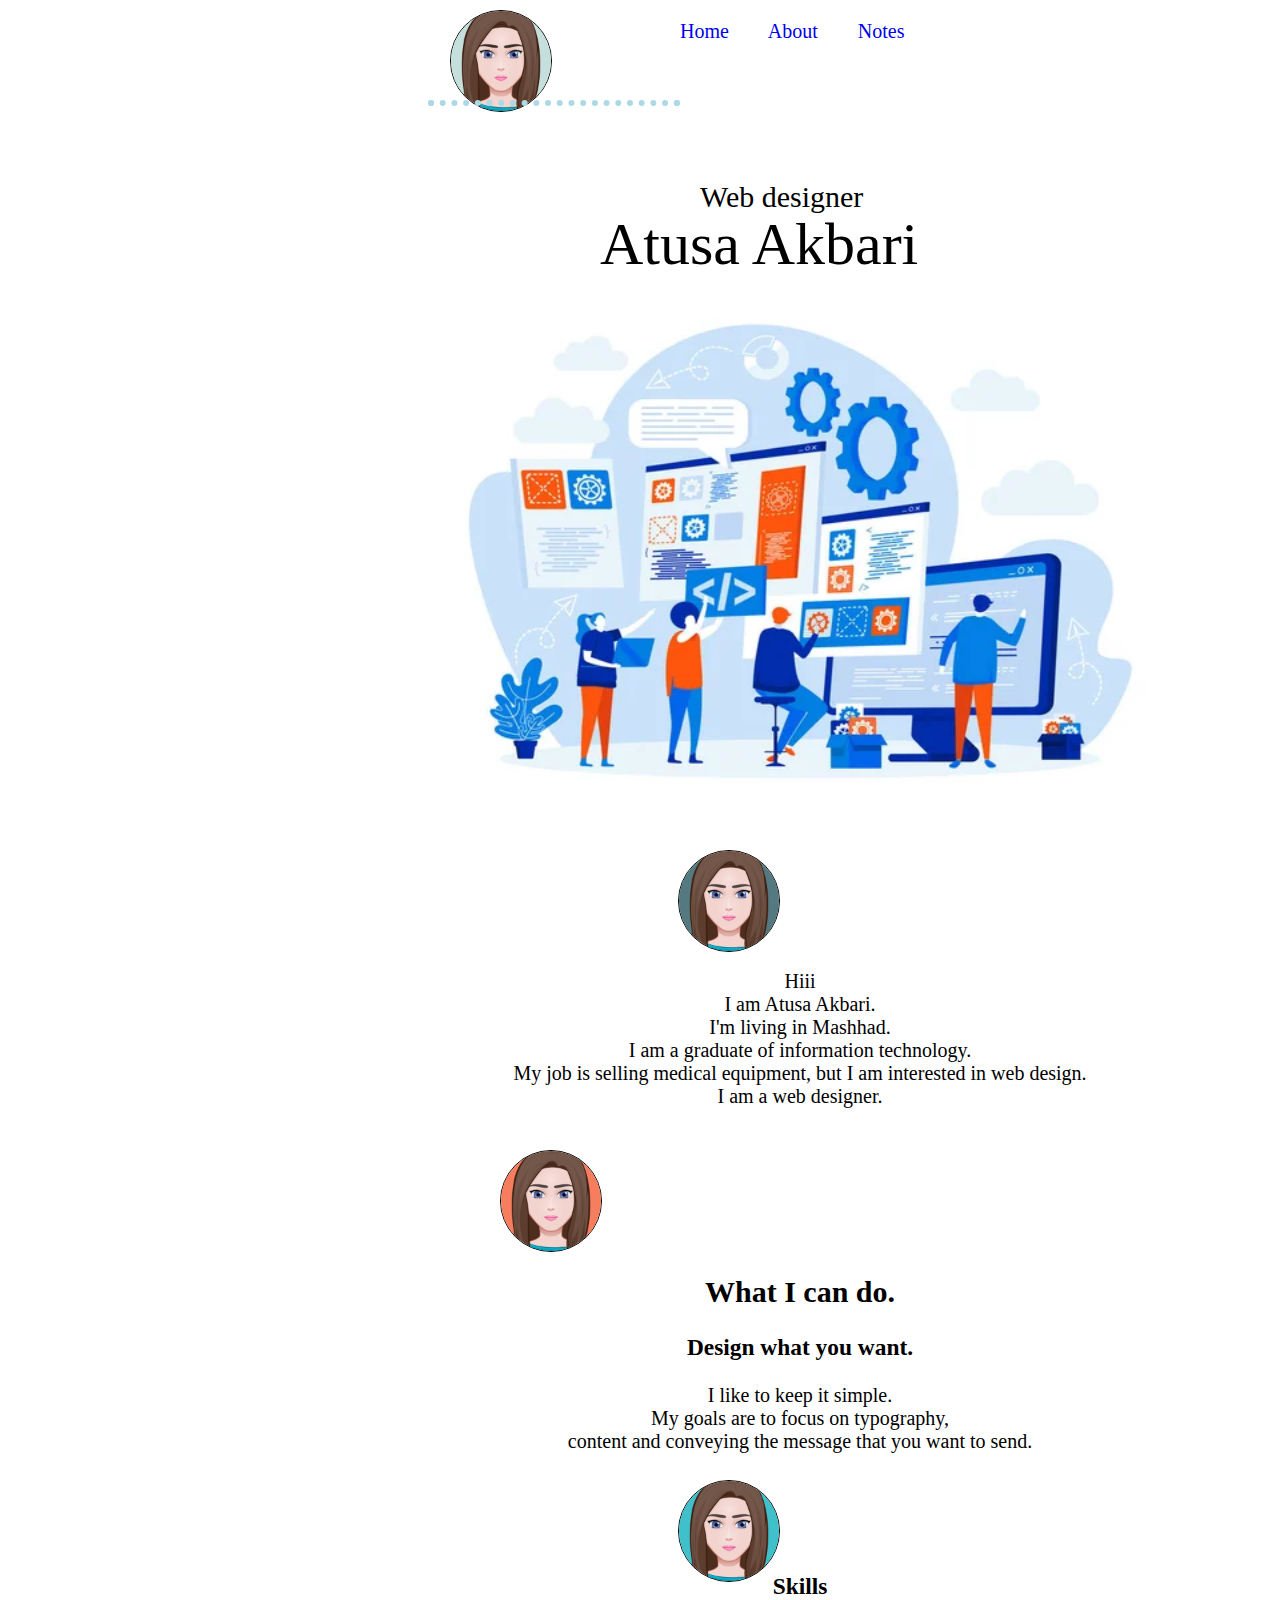
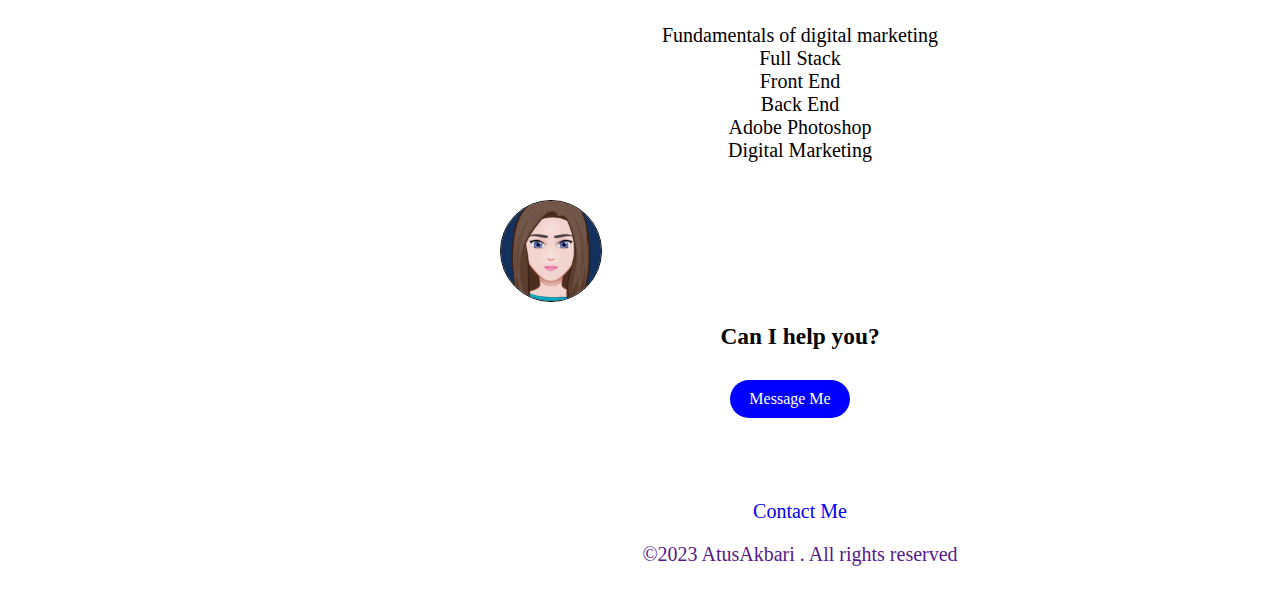
<file: index.html>
<!DOCTYPE html>
<html lang="en" dir="ltr">
  <head>
    <meta charset="utf-8">
    <meta name="keywords" content="HTML,CSS,freelance,developer,web design,graphic design,websites,graphics">
    <meta name="description" content="about web designer and HTML and CSS">
    <meta name="viewport" content="width=device-width, initial-scale=1.0">
    <meta name="author" content="Atusa Akbari">
    <link rel="stylesheet" href="styls.css">
    <link rel="icon" href="favicon.ico">
    <title>a web designer</title>
  </head>
  <body>
    <header>
      <div>
        <img class="nav-pic"src="image/myAvatar.jpg" alt="pic head">
      </div>
      <nav class="nav-bar">
          <a href="index.html">Home</a>&nbsp &nbsp &nbsp &nbsp
          <a href="about.html">About</a>&nbsp &nbsp &nbsp &nbsp
          <a href="not.html">Notes</a>
     <hr>
      </nav>
    </header>
    <main>
      <div>
        <p class="p-main1">Atusa Akbari</p>
        <p class="p-main2">Web designer</p>
      </div>
      <div>
        <img class="pic-main1" src="image/picmain01.jpg" alt="piccenter">
      </div>
         <img class="pic-main2" src="image/myAvatar05.jpg" alt="avatar me">
          <div class="paraf-1">
         <p>Hiii <br>
           I am Atusa Akbari.<br>
            I'm living in Mashhad.<br>
            I am a graduate of information technology.<br>
            My job is selling medical equipment, but I am interested in web design.<br>
            I am a web designer.</p>
       </div>
         <img class="pic-main3" src="image/myAvatar08.jpg" alt="avatar me">
       <div class="paraf-2">
       <h2>What I can do.</h2>
        <h3>Design what you want.</h3>
        <p>I like to keep it simple.<br> My goals are to focus on typography,<br> content and conveying the message that you want to send.</p>
       </div>
         <img class="pic-main4" src="image/myAvatar07.jpg" alt="avatar me">
         <div class="Skills">
        <h3>  Skills </h3>
          <p>Fundamentals of digital marketing <br>
          Full Stack <br>
          Front End <br>
          Back End <br>
          Adobe Photoshop
          <br>Digital Marketing
        </p>
       </div>
       <img class="pic-main5" src="image/myAvatar06.jpg" alt="avatar me">
       <div class="main-end">
         <h3>Can I help you?</h3>
         </div>
           <a id=d1 href="#">Message Me</a>
    </main>
    <footer>
    <a href="contactme.html">Contact Me</a>
   <p><a href=""> &#169;2023 AtusAkbari . All rights reserved</a></p>
    </footer>
  </body>
</html>
</file>
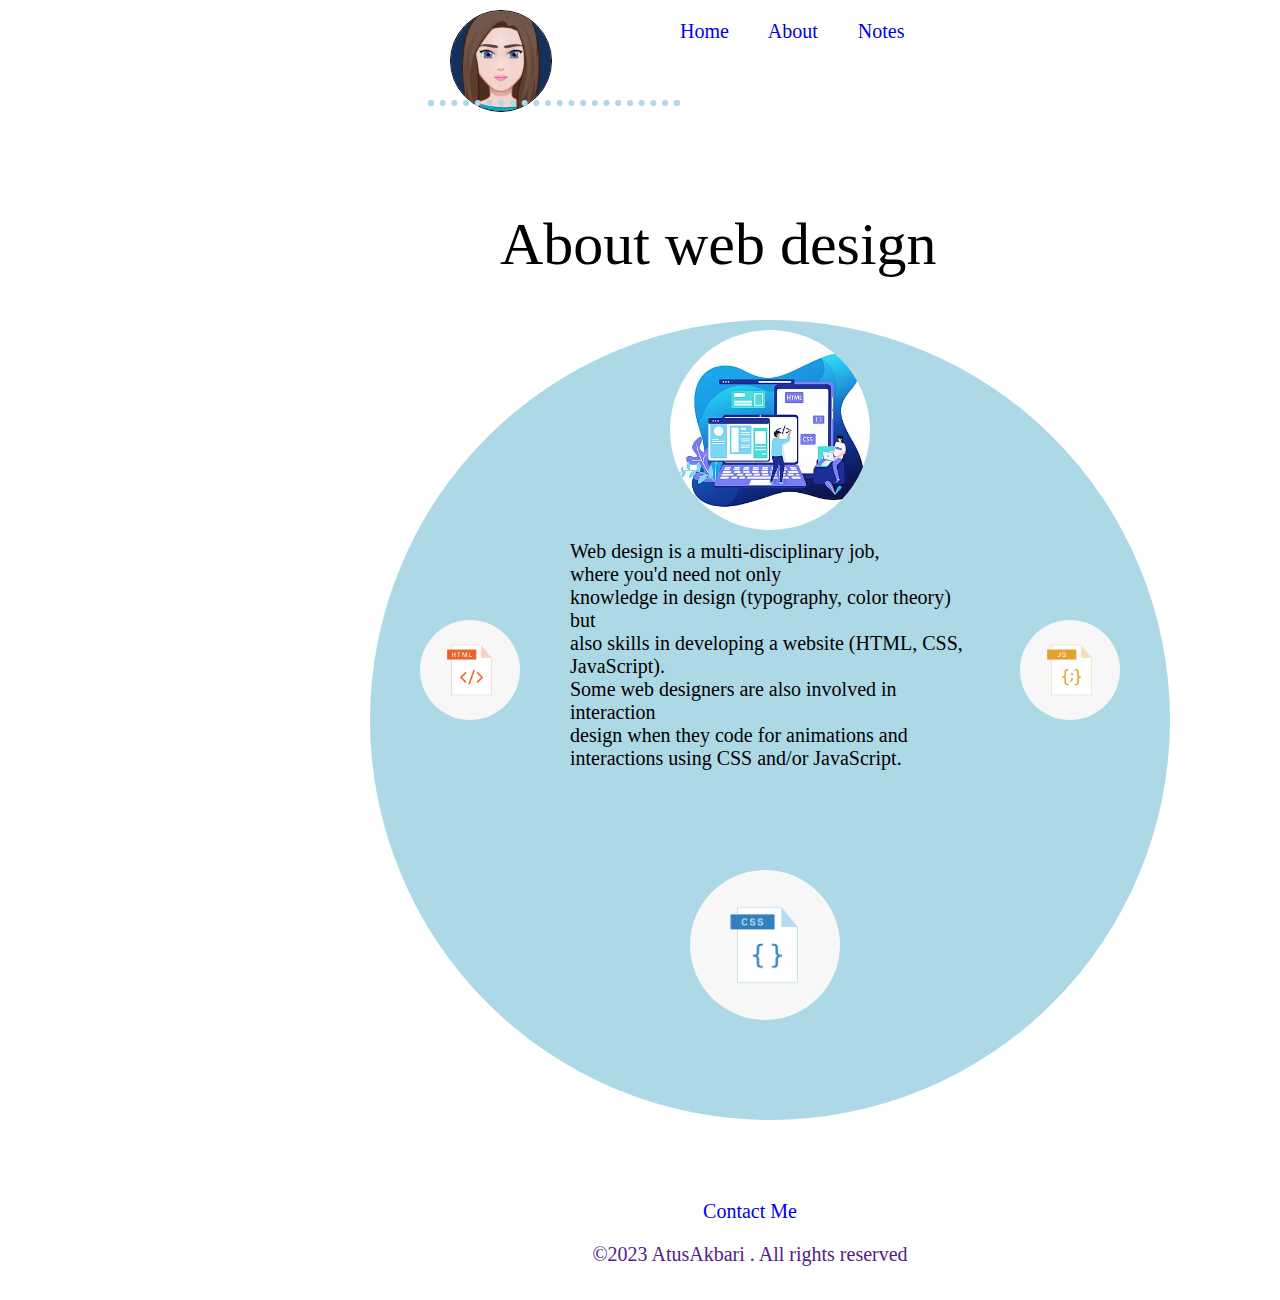
<file: about.html>
<!DOCTYPE html>
<html lang="en" dir="ltr">
  <head>
    <meta charset="utf-8">
    <meta name="keywords" content="HTML,CSS,freelance,developer,web design,graphic design,websites,graphics">
    <meta name="description" content="about web designer and HTML and CSS">
    <meta name="viewport" content="width=device-width, initial-scale=1.0">
    <meta name="author" content="Atusa Akbari">
    <link rel="stylesheet" href="styls.css">
    <link rel="icon" href="favicon.ico">
    <title>About</title>
    </head>
      <body>
    <header>
    <div>
     <img class="nav-pic"src="image/myAvatar06.jpg" alt="pic head">
    </div>
    <nav class="nav-bar">
      <a href="index.html">Home</a>&nbsp &nbsp &nbsp &nbsp
      <a href="about.html">About</a>&nbsp &nbsp &nbsp &nbsp
      <a href="not.html">Notes</a>
      <hr>
    </nav>
  </header>
  <div>
    <p class="p-about1">About web design</p>
  </div>
  <div class="main-about">
    <img src="image/picabout03.jpg" alt="pic about" style="width:200px;height:200px;border-radius:100%;position:absolute;left:300px;top:10px;">
  <p id=p1>Web design is a multi-disciplinary job,<br>
     where you'd need not only <br>
      knowledge in design (typography, color theory) but <br>
       also skills in developing a website (HTML, CSS, JavaScript).<br>
        Some web designers are also involved in interaction <br>
         design when they code for animations and <br>
          interactions using CSS and/or JavaScript.</p>
          <img src="image/07.jpg" alt="pic about" style="width:100px;height:100px;border-radius:100%;position:absolute;left:50px;top:300px;">
           <img src="image/08.jpg" alt="pic about" style="width:100px;height:100px;border-radius:100%;position:absolute;left:650px;top:300px;">
           <img src="image/09.jpg" alt="pic about" style="width:150px;height:150px;border-radius:100%;position:absolute;left:320px;top:550px;">
  </div>
  <div class="about-footer">
  <a href="contactme.html" >Contact Me</a>
  <p><a href=""> &#169;2023 AtusAkbari . All rights reserved</a></p>
  </div>
  </body>
</html>
</file>
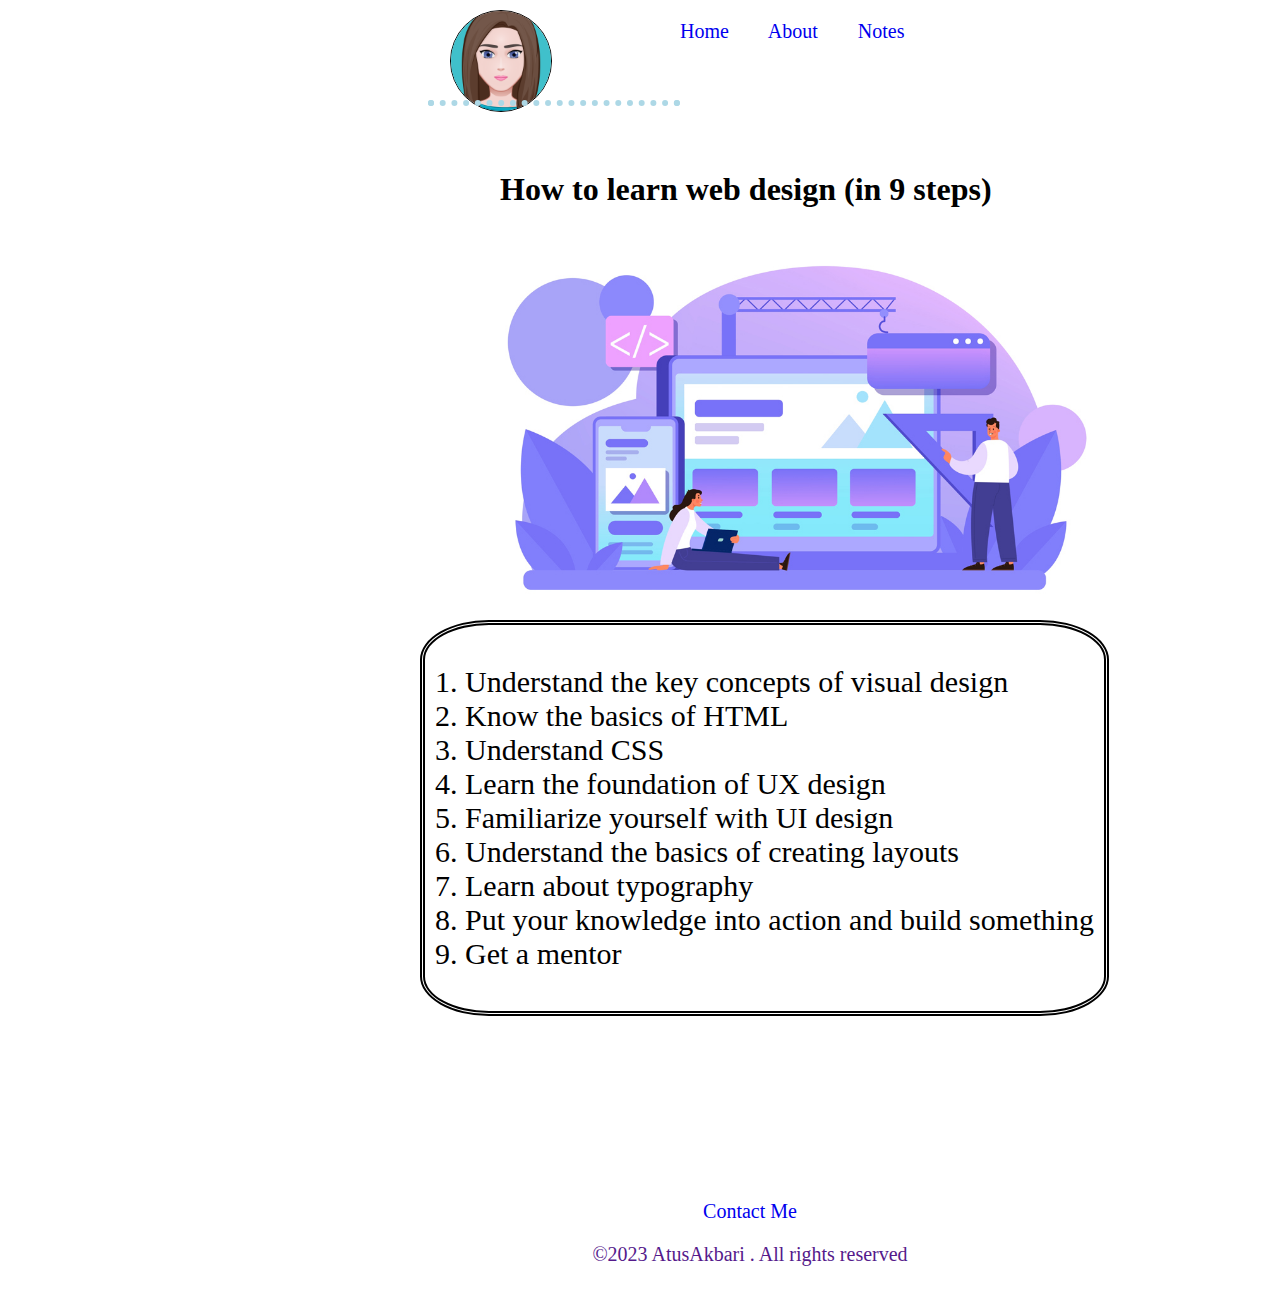
<file: not.html>
<!DOCTYPE html>
<html lang="en" dir="ltr">
<head>
  <meta charset="utf-8">
  <meta name="keywords" content="HTML,CSS,freelance,developer,web design,graphic design,websites,graphics">
  <meta name="description" content="about web designer and HTML and CSS">
  <meta name="viewport" content="width=device-width, initial-scale=1.0">
  <meta name="author" content="Atusa Akbari">
  <link rel="stylesheet" href="styls.css">
  <link rel="icon" href="favicon.ico">
  <title>Note</title>
</head>
<body>
<header>
<div>
 <img class="nav-pic"src="image/myAvatar07.jpg" alt="pic head">
</div>
<nav class="nav-bar">
  <a href="index.html">Home</a>&nbsp &nbsp &nbsp &nbsp
  <a href="about.html">About</a>&nbsp &nbsp &nbsp &nbsp
  <a href="not.html">Notes</a>
  <hr>
</nav>
</header>
<main>
  <h1>How to learn web design (in 9 steps)</h1>
  <img class="pic-note" src="image/note.jpg" alt="note pic">
  <div class="main-note">
    <p>1.	Understand the key concepts of visual design <br>
2.	Know the basics of HTML <br>
3.	Understand CSS <br>
4.	Learn the foundation of UX design <br>
5.	Familiarize yourself with UI design <br>
6.	Understand the basics of creating layouts <br>
7.	Learn about typography  <br>
8.	Put your knowledge into action and build something <br>
9.	Get a mentor
</p>
</div>
</main>
 <div class="note-footer">
   <a href="contactme.html">Contact Me</a>
   <p><a href=""> &#169;2023 AtusAkbari . All rights reserved</a></p>
  </div>
</body>
</html>
</file>
<file: styls.css>
.nav-bar{
       font-family: cursive;
       width:600px;
       height:100px;
       position:absolute;
       top:20px;
       right: 0px;
       font-size:20px;
     }
.pic-main1{
        width:800px;
        height:500px;
        position:absolute;
        top:300px;
        left:400px;
      }
    .nav-pic{
    		width:100px;
    		height:100px;
    		position:absolute;
    		top:10px;
    	left:450px;
       border-radius: 100px;
       border: solid 1px;
    	}
   a{
  text-decoration:none;
   }
  .p-main1{
			font-family:'Dancing Script', cursive;
			font-family:'Itim', cursive;
			font-family:'Lobster', cursive;
			position:absolute;
			top:150px;
			left:600px;
			font-size:60px;}
	.p-main2{
			font-family:'Dancing Script', cursive;
			font-family:'Itim', cursive;
			font-family:'Lobster', cursive;
			position:absolute;
			top:150px;
			left:700px;
			font-size:30px;
					}
  .pic-main2{
      width:100px;
      height:100px;
      position:absolute;
      top:850px;
      right:500px;
      border-radius: 100px;
       border: solid 1px;
        }
  .paraf-1{
      font-family: cursive;
      width:600px;
      height:300px;
      position:absolute;
      top:950px;
      font-size:20px;
      left:500px;
      text-align:center;
            }
  .pic-main3{
      width:100px;
      height:100px;
      position:absolute;
      top:1150px;
      left:500px;
        border-radius: 100px;
       border: solid 1px;
          }
  .paraf-2{
      font-family: cursive;
      width:600px;
      height:300px;
      position:absolute;
      top:1250px;
      font-size:20px;
      left:500px;
      text-align:center;
          }
  .pic-main4{
    width:100px;
    height:100px;
    position:absolute;
    top:1480px;
    right:500px;
    border-radius: 100px;
    border: solid 1px;
          }
  .Skills{
    font-family: cursive;
    width:600px;
    height:300px;
    position:absolute;
    top:1550px;
    font-size:20px;
    left:500px;
    text-align:center;
          }
 hr{
     font-family: cursive;
     border: 6px dotted lightblue;
     border-bottom: none;
     width: 40%;
     margin: auto;
     position: absolute;
     right: 600px;
     top: 80px;
     }
  .pic-main5{
    width:100px;
    height:100px;
    position:absolute;
    top:1800px;
   left:500px;
   border-radius:100px;
    border: solid 1px;
   }
  .main-end{
    font-family: cursive;
    width:600px;
    height:300px;
     position:absolute;
     top:1900px;
     font-size:20px;
      left:500px;
     text-align:center;
   }
 #d1{
     font-family: cursive;
     background-color: blue;
     display: inline-block;
     border-radius:40px;
     color:white;
     padding: 10px;
     width: 100px;
     text-align: center;
     position: absolute;
     top:1980px;
     left:730px;
   }
footer{
     font-family: cursive;
     width: 600px;
     height: 100px;
     position:absolute;
     top:2100px;
     left:500px;
     font-size:20px;
    text-align: center;
   }
.main-about{
     width: 800px;
     height: 800px;
     background-color: lightblue;
     border-radius: 100%;
     margin: 20px;
     position: absolute;
     left: 350px;
     top: 300px;
   }
.p-about1{
 		font-family:'Dancing Script', cursive;
 		font-family:'Itim', cursive;
 		font-family:'Lobster', cursive;
 		position:absolute;
 		top:150px;
 		left:500px;
 		font-size:60px;}
  #p1{
    font-family: cursive;
    font-size: 20px;
    color: inherit;
    width: 400px;
    position: absolute;
    top: 200px;
    left:200px;
    }
.about-footer{
    width: 600px;
    height: 100px;
    position:absolute;
    top:1200px;
    left:450px;
    font-size:20px;
    text-align: center;
    font-family: cursive;
  }
.pic-note{
    width:600px;
    height:400px;
    position:absolute;
    top:250px;
    left:500px;
  }
  h1{
  	font-family:'Dancing Script', cursive;
  	font-family:'Itim', cursive;
  	font-family:'Lobster', cursive;
  	position:absolute;
  	top:150px;
  	left:500px;
    font-size 30px;}
.main-note{
    font-family:'Dancing Script', cursive;
    font-family:'Itim', cursive;
    font-family:'Lobster', cursive;
    position:absolute;
    top:600px;
    left:400px;
    font-size:30px;
    border: double 5px;
    padding: 10px;
    margin: 20px;
    border-radius: 10%;
      }
      .note-footer{
          width: 600px;
          height: 100px;
          position:absolute;
          top:1200px;
          left:450px;
          font-size:20px;
          text-align: center;
          font-family: cursive;
</file>
